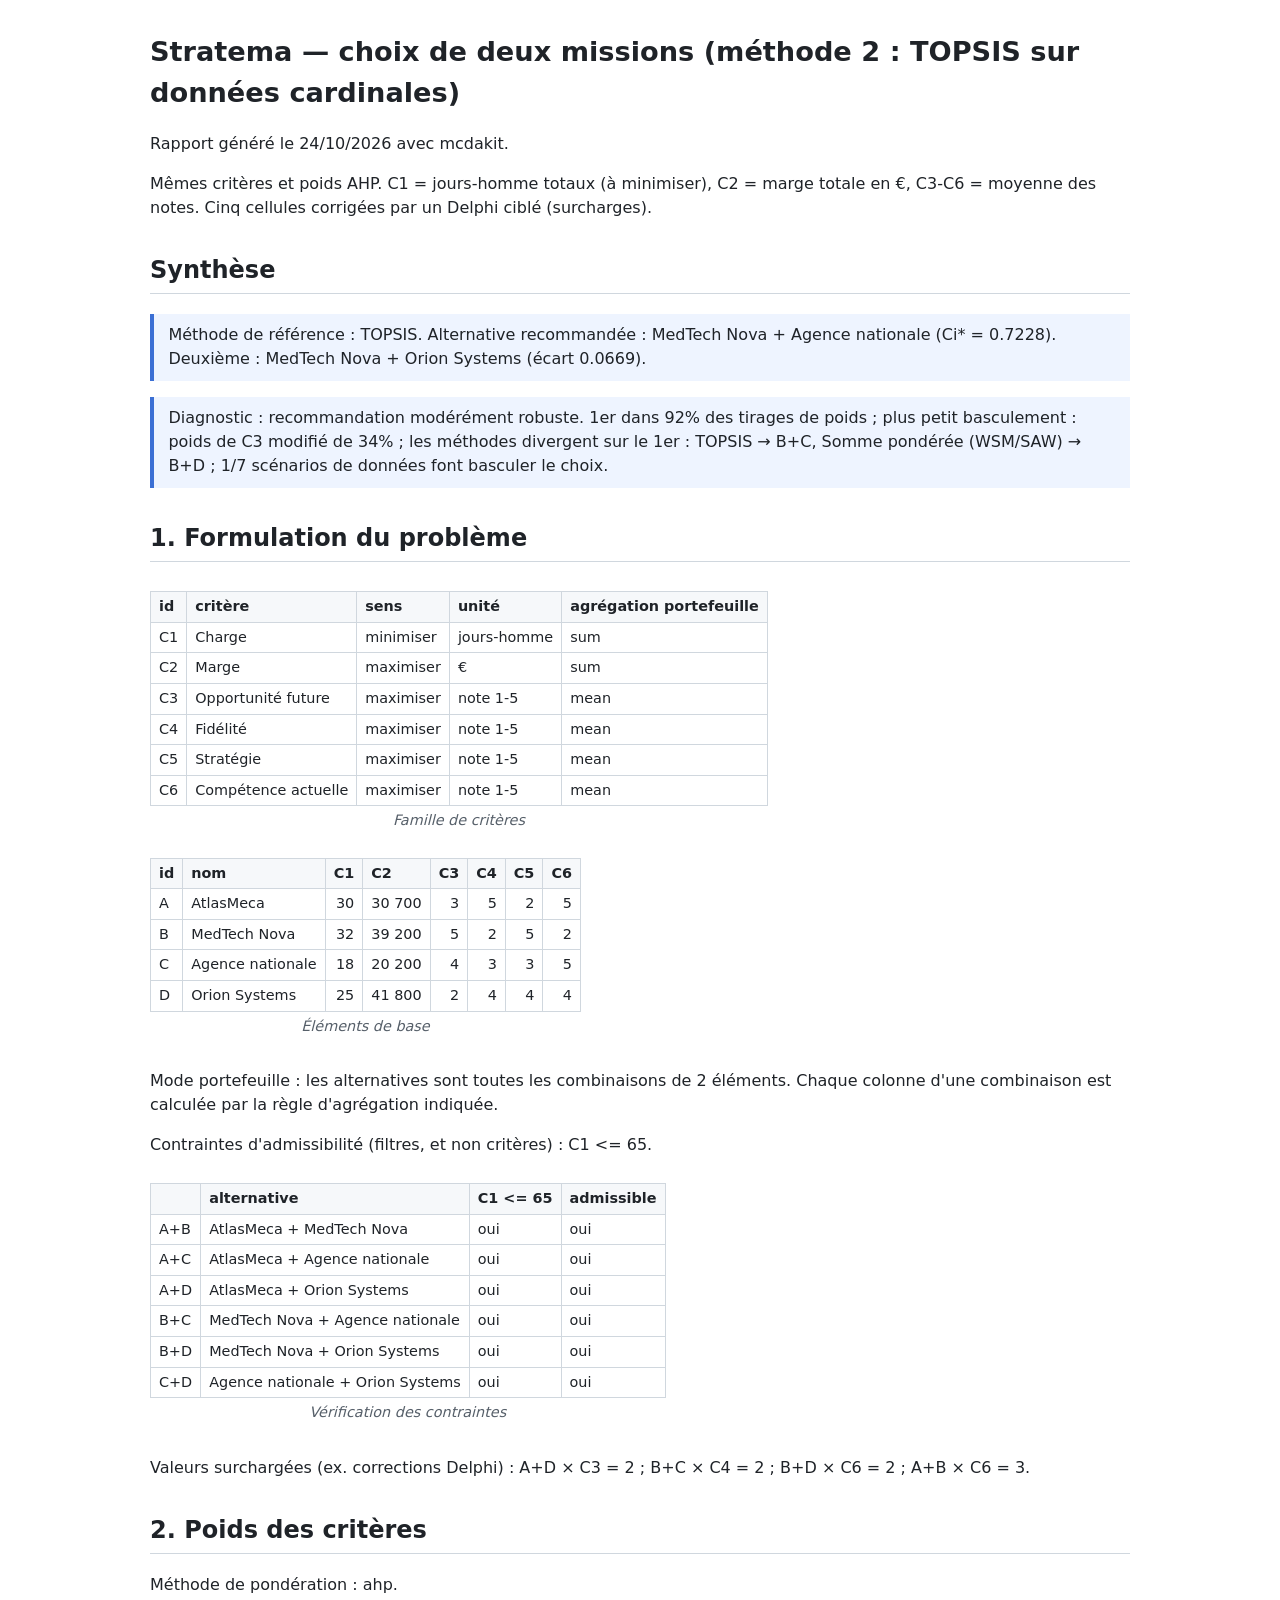
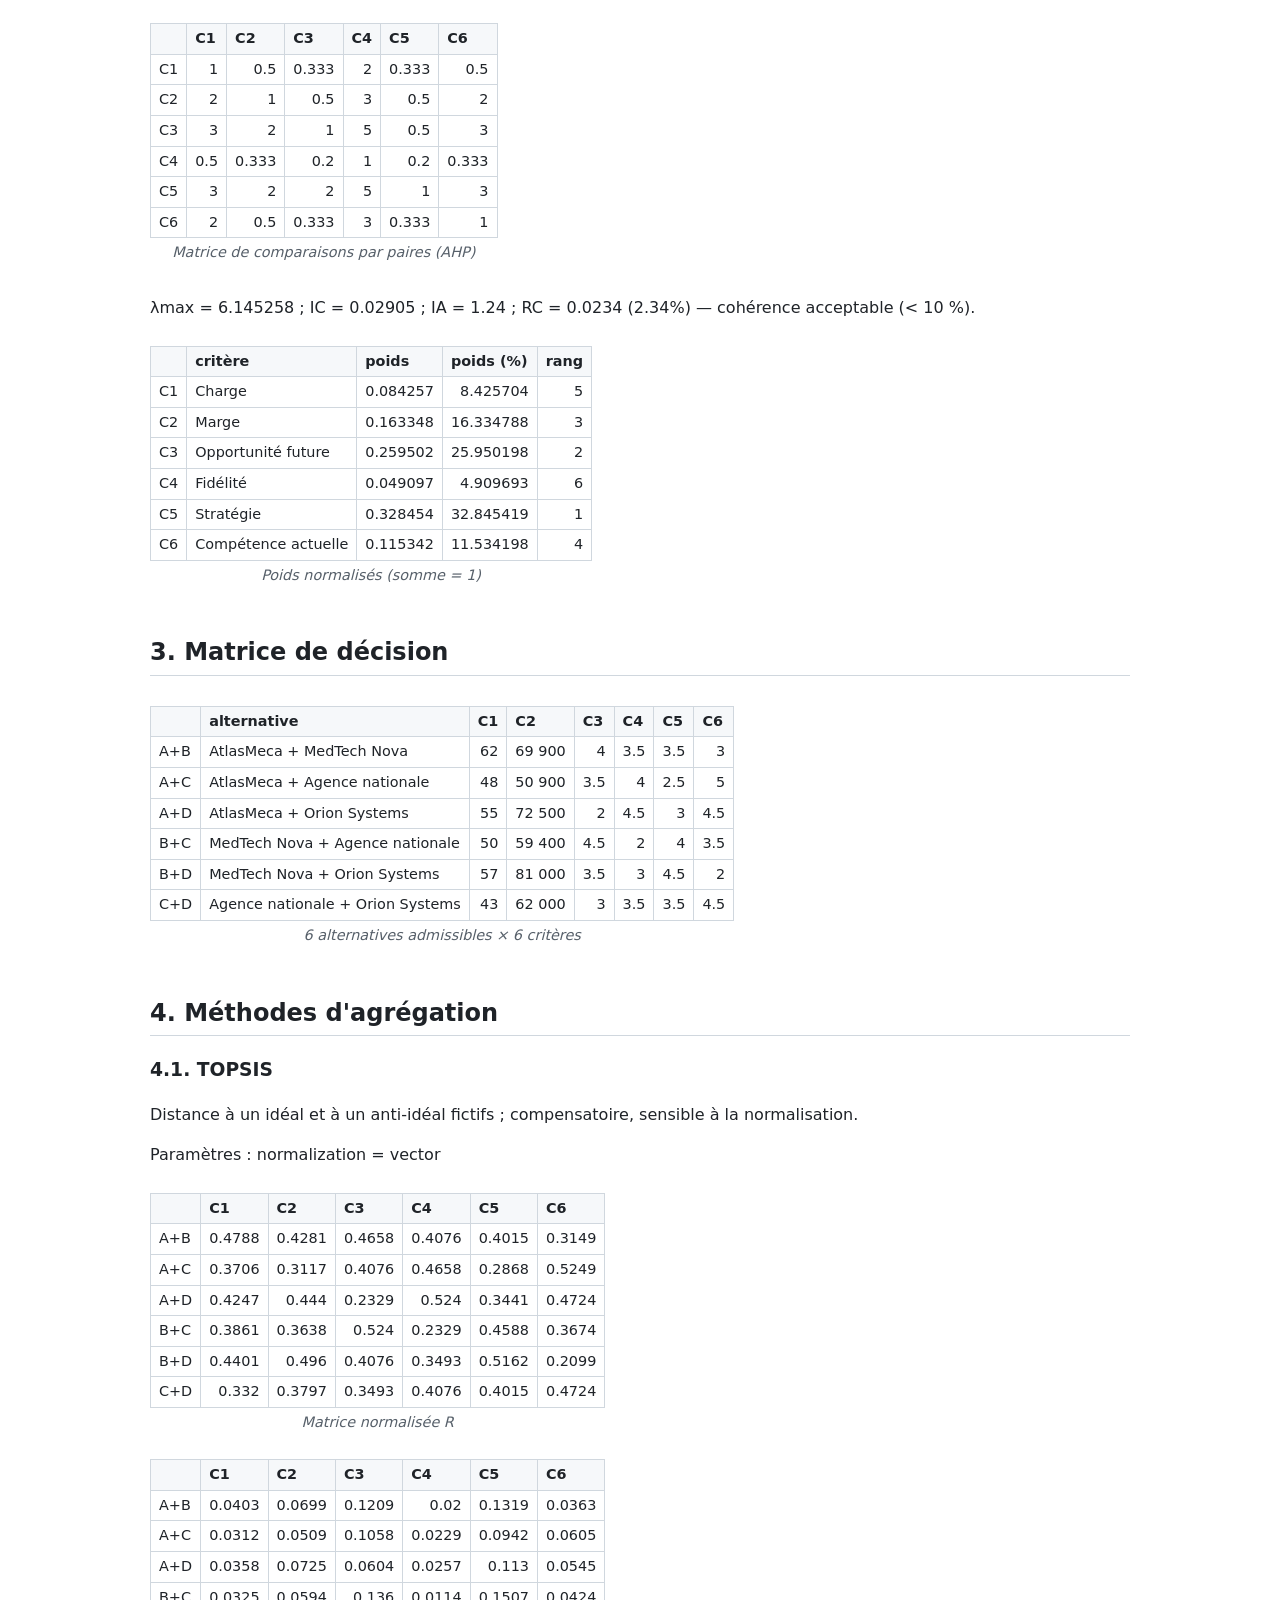
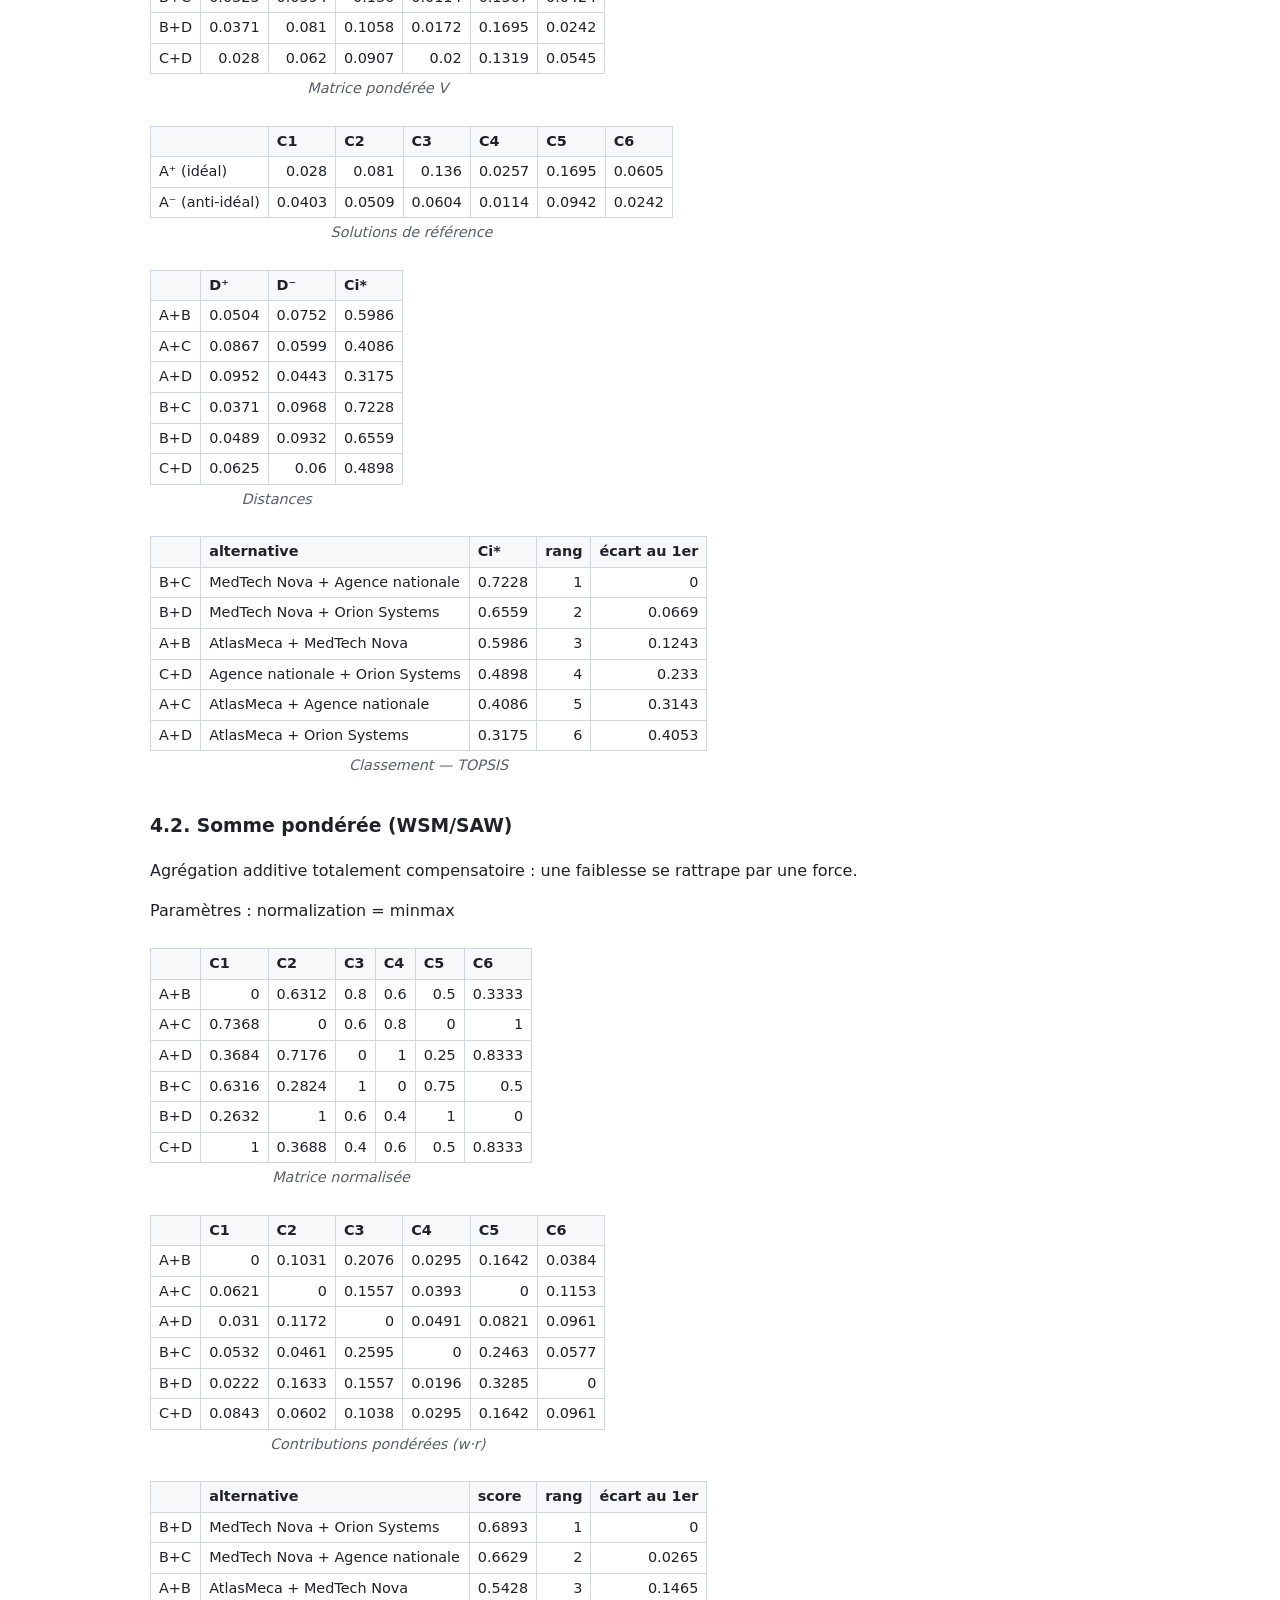
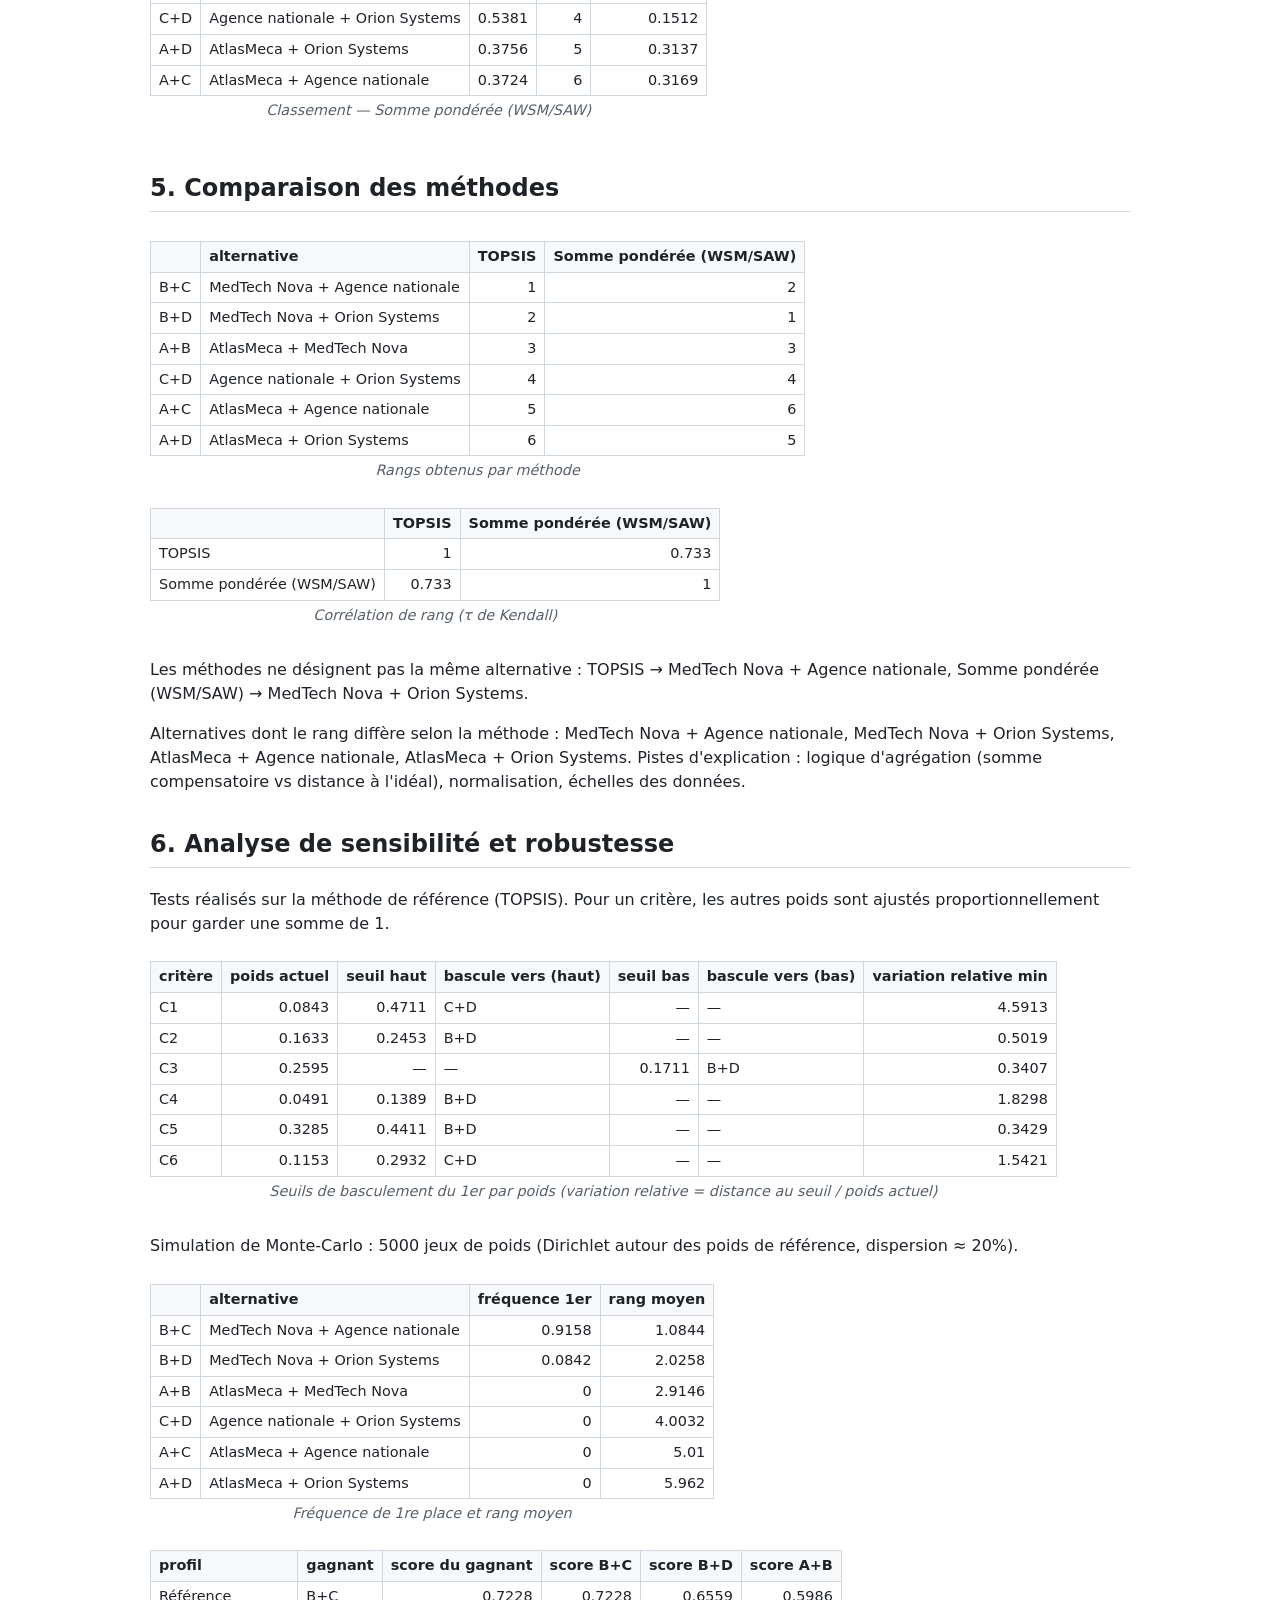
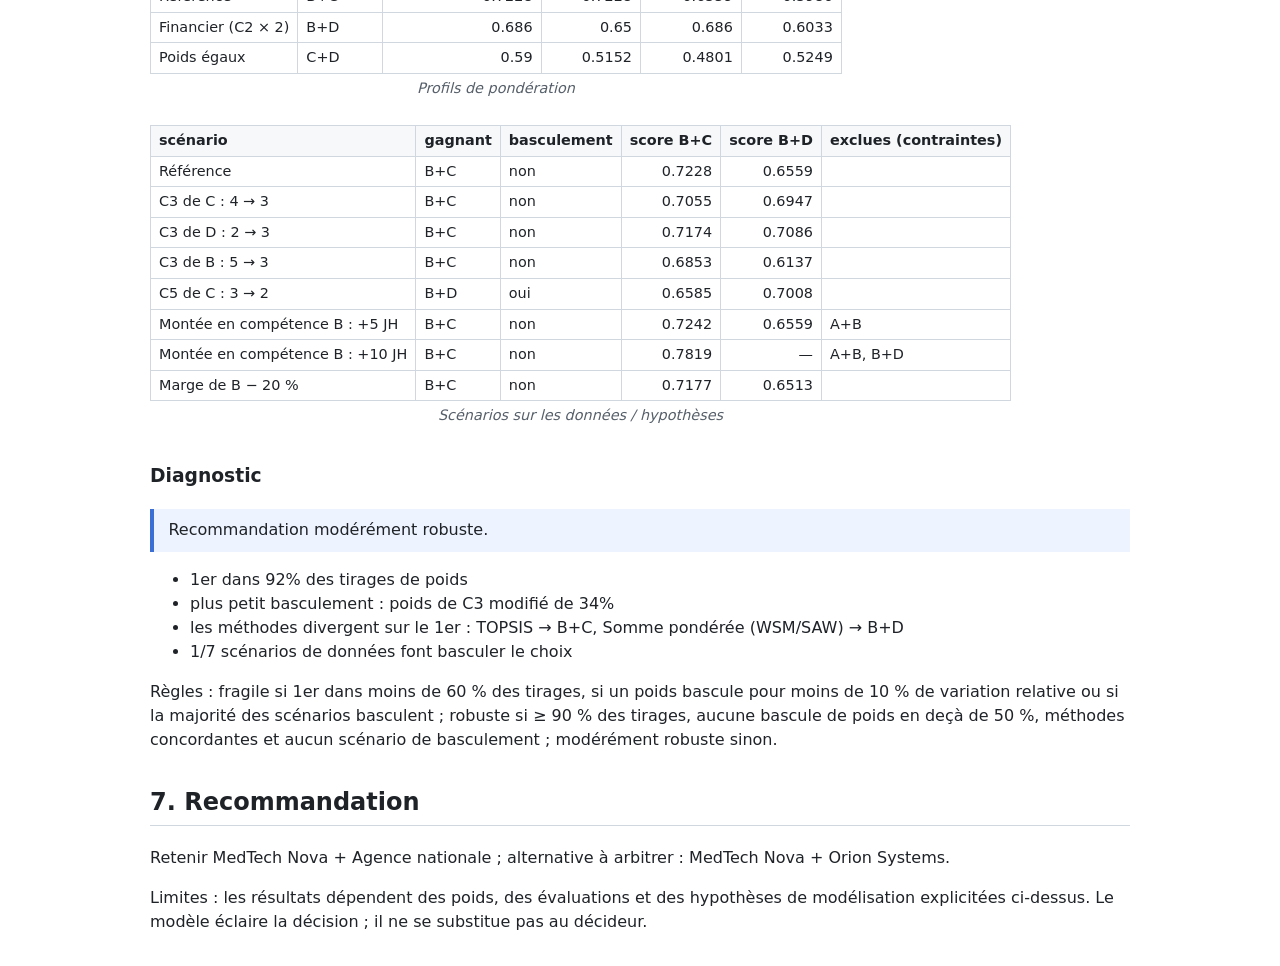
<file: docs/rapport_exemple_stratema.html>
<!doctype html><html lang='fr'><head><meta charset='utf-8'><meta name='viewport' content='width=device-width,initial-scale=1'><title>Stratema — choix de deux missions (méthode 2 : TOPSIS sur données cardinales)</title><style>body{font-family:system-ui,-apple-system,Segoe UI,sans-serif;max-width:980px;margin:2rem auto;padding:0 16px;color:#1f2328;line-height:1.5}h1{font-size:1.7rem}h2{border-bottom:1px solid #d0d7de;padding-bottom:.3rem;margin-top:2rem}.tw{overflow-x:auto}table{border-collapse:collapse;margin:.6rem 0 1rem;font-size:.9rem}th,td{border:1px solid #d0d7de;padding:4px 8px;text-align:left}th{background:#f6f8fa}td.n{text-align:right;font-variant-numeric:tabular-nums}caption{caption-side:bottom;font-style:italic;color:#57606a;padding-top:4px}.note{background:#eef4ff;border-left:4px solid #3b6fd4;padding:.6rem .9rem;margin:1rem 0}</style></head><body><h1>Stratema — choix de deux missions (méthode 2 : TOPSIS sur données cardinales)</h1><p>Rapport généré le 24/10/2026 avec mcdakit.</p><p>Mêmes critères et poids AHP. C1 = jours-homme totaux (à minimiser), C2 = marge totale en €, C3-C6 = moyenne des notes. Cinq cellules corrigées par un Delphi ciblé (surcharges).</p><h2>Synthèse</h2><div class="note">Méthode de référence : TOPSIS. Alternative recommandée : MedTech Nova + Agence nationale (Ci* = 0.7228). Deuxième : MedTech Nova + Orion Systems (écart 0.0669).</div><div class="note">Diagnostic : recommandation modérément robuste. 1er dans 92% des tirages de poids ; plus petit basculement : poids de C3 modifié de 34% ; les méthodes divergent sur le 1er : TOPSIS → B+C, Somme pondérée (WSM/SAW) → B+D ; 1/7 scénarios de données font basculer le choix.</div><h2>1. Formulation du problème</h2><div class="tw"><table><caption>Famille de critères</caption><thead><tr><th>id</th><th>critère</th><th>sens</th><th>unité</th><th>agrégation portefeuille</th></tr></thead><tbody><tr><td class="t">C1</td><td class="t">Charge</td><td class="t">minimiser</td><td class="t">jours-homme</td><td class="t">sum</td></tr><tr><td class="t">C2</td><td class="t">Marge</td><td class="t">maximiser</td><td class="t">€</td><td class="t">sum</td></tr><tr><td class="t">C3</td><td class="t">Opportunité future</td><td class="t">maximiser</td><td class="t">note 1-5</td><td class="t">mean</td></tr><tr><td class="t">C4</td><td class="t">Fidélité</td><td class="t">maximiser</td><td class="t">note 1-5</td><td class="t">mean</td></tr><tr><td class="t">C5</td><td class="t">Stratégie</td><td class="t">maximiser</td><td class="t">note 1-5</td><td class="t">mean</td></tr><tr><td class="t">C6</td><td class="t">Compétence actuelle</td><td class="t">maximiser</td><td class="t">note 1-5</td><td class="t">mean</td></tr></tbody></table></div><div class="tw"><table><caption>Éléments de base</caption><thead><tr><th>id</th><th>nom</th><th>C1</th><th>C2</th><th>C3</th><th>C4</th><th>C5</th><th>C6</th></tr></thead><tbody><tr><td class="t">A</td><td class="t">AtlasMeca</td><td class="n">30</td><td class="n">30 700</td><td class="n">3</td><td class="n">5</td><td class="n">2</td><td class="n">5</td></tr><tr><td class="t">B</td><td class="t">MedTech Nova</td><td class="n">32</td><td class="n">39 200</td><td class="n">5</td><td class="n">2</td><td class="n">5</td><td class="n">2</td></tr><tr><td class="t">C</td><td class="t">Agence nationale</td><td class="n">18</td><td class="n">20 200</td><td class="n">4</td><td class="n">3</td><td class="n">3</td><td class="n">5</td></tr><tr><td class="t">D</td><td class="t">Orion Systems</td><td class="n">25</td><td class="n">41 800</td><td class="n">2</td><td class="n">4</td><td class="n">4</td><td class="n">4</td></tr></tbody></table></div><p>Mode portefeuille : les alternatives sont toutes les combinaisons de 2 éléments. Chaque colonne d&#x27;une combinaison est calculée par la règle d&#x27;agrégation indiquée.</p><p>Contraintes d&#x27;admissibilité (filtres, et non critères) : C1 &lt;= 65.</p><div class="tw"><table><caption>Vérification des contraintes</caption><thead><tr><th></th><th>alternative</th><th>C1 &lt;= 65</th><th>admissible</th></tr></thead><tbody><tr><td class="t">A+B</td><td class="t">AtlasMeca + MedTech Nova</td><td class="t">oui</td><td class="t">oui</td></tr><tr><td class="t">A+C</td><td class="t">AtlasMeca + Agence nationale</td><td class="t">oui</td><td class="t">oui</td></tr><tr><td class="t">A+D</td><td class="t">AtlasMeca + Orion Systems</td><td class="t">oui</td><td class="t">oui</td></tr><tr><td class="t">B+C</td><td class="t">MedTech Nova + Agence nationale</td><td class="t">oui</td><td class="t">oui</td></tr><tr><td class="t">B+D</td><td class="t">MedTech Nova + Orion Systems</td><td class="t">oui</td><td class="t">oui</td></tr><tr><td class="t">C+D</td><td class="t">Agence nationale + Orion Systems</td><td class="t">oui</td><td class="t">oui</td></tr></tbody></table></div><p>Valeurs surchargées (ex. corrections Delphi) : A+D × C3 = 2 ; B+C × C4 = 2 ; B+D × C6 = 2 ; A+B × C6 = 3.</p><h2>2. Poids des critères</h2><p>Méthode de pondération : ahp.</p><div class="tw"><table><caption>Matrice de comparaisons par paires (AHP)</caption><thead><tr><th></th><th>C1</th><th>C2</th><th>C3</th><th>C4</th><th>C5</th><th>C6</th></tr></thead><tbody><tr><td class="t">C1</td><td class="n">1</td><td class="n">0.5</td><td class="n">0.333</td><td class="n">2</td><td class="n">0.333</td><td class="n">0.5</td></tr><tr><td class="t">C2</td><td class="n">2</td><td class="n">1</td><td class="n">0.5</td><td class="n">3</td><td class="n">0.5</td><td class="n">2</td></tr><tr><td class="t">C3</td><td class="n">3</td><td class="n">2</td><td class="n">1</td><td class="n">5</td><td class="n">0.5</td><td class="n">3</td></tr><tr><td class="t">C4</td><td class="n">0.5</td><td class="n">0.333</td><td class="n">0.2</td><td class="n">1</td><td class="n">0.2</td><td class="n">0.333</td></tr><tr><td class="t">C5</td><td class="n">3</td><td class="n">2</td><td class="n">2</td><td class="n">5</td><td class="n">1</td><td class="n">3</td></tr><tr><td class="t">C6</td><td class="n">2</td><td class="n">0.5</td><td class="n">0.333</td><td class="n">3</td><td class="n">0.333</td><td class="n">1</td></tr></tbody></table></div><p>λmax = 6.145258 ; IC = 0.02905 ; IA = 1.24 ; RC = 0.0234 (2.34%) — cohérence acceptable (&lt; 10 %).</p><div class="tw"><table><caption>Poids normalisés (somme = 1)</caption><thead><tr><th></th><th>critère</th><th>poids</th><th>poids (%)</th><th>rang</th></tr></thead><tbody><tr><td class="t">C1</td><td class="t">Charge</td><td class="n">0.084257</td><td class="n">8.425704</td><td class="n">5</td></tr><tr><td class="t">C2</td><td class="t">Marge</td><td class="n">0.163348</td><td class="n">16.334788</td><td class="n">3</td></tr><tr><td class="t">C3</td><td class="t">Opportunité future</td><td class="n">0.259502</td><td class="n">25.950198</td><td class="n">2</td></tr><tr><td class="t">C4</td><td class="t">Fidélité</td><td class="n">0.049097</td><td class="n">4.909693</td><td class="n">6</td></tr><tr><td class="t">C5</td><td class="t">Stratégie</td><td class="n">0.328454</td><td class="n">32.845419</td><td class="n">1</td></tr><tr><td class="t">C6</td><td class="t">Compétence actuelle</td><td class="n">0.115342</td><td class="n">11.534198</td><td class="n">4</td></tr></tbody></table></div><h2>3. Matrice de décision</h2><div class="tw"><table><caption>6 alternatives admissibles × 6 critères</caption><thead><tr><th></th><th>alternative</th><th>C1</th><th>C2</th><th>C3</th><th>C4</th><th>C5</th><th>C6</th></tr></thead><tbody><tr><td class="t">A+B</td><td class="t">AtlasMeca + MedTech Nova</td><td class="n">62</td><td class="n">69 900</td><td class="n">4</td><td class="n">3.5</td><td class="n">3.5</td><td class="n">3</td></tr><tr><td class="t">A+C</td><td class="t">AtlasMeca + Agence nationale</td><td class="n">48</td><td class="n">50 900</td><td class="n">3.5</td><td class="n">4</td><td class="n">2.5</td><td class="n">5</td></tr><tr><td class="t">A+D</td><td class="t">AtlasMeca + Orion Systems</td><td class="n">55</td><td class="n">72 500</td><td class="n">2</td><td class="n">4.5</td><td class="n">3</td><td class="n">4.5</td></tr><tr><td class="t">B+C</td><td class="t">MedTech Nova + Agence nationale</td><td class="n">50</td><td class="n">59 400</td><td class="n">4.5</td><td class="n">2</td><td class="n">4</td><td class="n">3.5</td></tr><tr><td class="t">B+D</td><td class="t">MedTech Nova + Orion Systems</td><td class="n">57</td><td class="n">81 000</td><td class="n">3.5</td><td class="n">3</td><td class="n">4.5</td><td class="n">2</td></tr><tr><td class="t">C+D</td><td class="t">Agence nationale + Orion Systems</td><td class="n">43</td><td class="n">62 000</td><td class="n">3</td><td class="n">3.5</td><td class="n">3.5</td><td class="n">4.5</td></tr></tbody></table></div><h2>4. Méthodes d&#x27;agrégation</h2><h3>4.1. TOPSIS</h3><p>Distance à un idéal et à un anti-idéal fictifs ; compensatoire, sensible à la normalisation.</p><p>Paramètres : normalization = vector</p><div class="tw"><table><caption>Matrice normalisée R</caption><thead><tr><th></th><th>C1</th><th>C2</th><th>C3</th><th>C4</th><th>C5</th><th>C6</th></tr></thead><tbody><tr><td class="t">A+B</td><td class="n">0.4788</td><td class="n">0.4281</td><td class="n">0.4658</td><td class="n">0.4076</td><td class="n">0.4015</td><td class="n">0.3149</td></tr><tr><td class="t">A+C</td><td class="n">0.3706</td><td class="n">0.3117</td><td class="n">0.4076</td><td class="n">0.4658</td><td class="n">0.2868</td><td class="n">0.5249</td></tr><tr><td class="t">A+D</td><td class="n">0.4247</td><td class="n">0.444</td><td class="n">0.2329</td><td class="n">0.524</td><td class="n">0.3441</td><td class="n">0.4724</td></tr><tr><td class="t">B+C</td><td class="n">0.3861</td><td class="n">0.3638</td><td class="n">0.524</td><td class="n">0.2329</td><td class="n">0.4588</td><td class="n">0.3674</td></tr><tr><td class="t">B+D</td><td class="n">0.4401</td><td class="n">0.496</td><td class="n">0.4076</td><td class="n">0.3493</td><td class="n">0.5162</td><td class="n">0.2099</td></tr><tr><td class="t">C+D</td><td class="n">0.332</td><td class="n">0.3797</td><td class="n">0.3493</td><td class="n">0.4076</td><td class="n">0.4015</td><td class="n">0.4724</td></tr></tbody></table></div><div class="tw"><table><caption>Matrice pondérée V</caption><thead><tr><th></th><th>C1</th><th>C2</th><th>C3</th><th>C4</th><th>C5</th><th>C6</th></tr></thead><tbody><tr><td class="t">A+B</td><td class="n">0.0403</td><td class="n">0.0699</td><td class="n">0.1209</td><td class="n">0.02</td><td class="n">0.1319</td><td class="n">0.0363</td></tr><tr><td class="t">A+C</td><td class="n">0.0312</td><td class="n">0.0509</td><td class="n">0.1058</td><td class="n">0.0229</td><td class="n">0.0942</td><td class="n">0.0605</td></tr><tr><td class="t">A+D</td><td class="n">0.0358</td><td class="n">0.0725</td><td class="n">0.0604</td><td class="n">0.0257</td><td class="n">0.113</td><td class="n">0.0545</td></tr><tr><td class="t">B+C</td><td class="n">0.0325</td><td class="n">0.0594</td><td class="n">0.136</td><td class="n">0.0114</td><td class="n">0.1507</td><td class="n">0.0424</td></tr><tr><td class="t">B+D</td><td class="n">0.0371</td><td class="n">0.081</td><td class="n">0.1058</td><td class="n">0.0172</td><td class="n">0.1695</td><td class="n">0.0242</td></tr><tr><td class="t">C+D</td><td class="n">0.028</td><td class="n">0.062</td><td class="n">0.0907</td><td class="n">0.02</td><td class="n">0.1319</td><td class="n">0.0545</td></tr></tbody></table></div><div class="tw"><table><caption>Solutions de référence</caption><thead><tr><th></th><th>C1</th><th>C2</th><th>C3</th><th>C4</th><th>C5</th><th>C6</th></tr></thead><tbody><tr><td class="t">A⁺ (idéal)</td><td class="n">0.028</td><td class="n">0.081</td><td class="n">0.136</td><td class="n">0.0257</td><td class="n">0.1695</td><td class="n">0.0605</td></tr><tr><td class="t">A⁻ (anti-idéal)</td><td class="n">0.0403</td><td class="n">0.0509</td><td class="n">0.0604</td><td class="n">0.0114</td><td class="n">0.0942</td><td class="n">0.0242</td></tr></tbody></table></div><div class="tw"><table><caption>Distances</caption><thead><tr><th></th><th>D⁺</th><th>D⁻</th><th>Ci*</th></tr></thead><tbody><tr><td class="t">A+B</td><td class="n">0.0504</td><td class="n">0.0752</td><td class="n">0.5986</td></tr><tr><td class="t">A+C</td><td class="n">0.0867</td><td class="n">0.0599</td><td class="n">0.4086</td></tr><tr><td class="t">A+D</td><td class="n">0.0952</td><td class="n">0.0443</td><td class="n">0.3175</td></tr><tr><td class="t">B+C</td><td class="n">0.0371</td><td class="n">0.0968</td><td class="n">0.7228</td></tr><tr><td class="t">B+D</td><td class="n">0.0489</td><td class="n">0.0932</td><td class="n">0.6559</td></tr><tr><td class="t">C+D</td><td class="n">0.0625</td><td class="n">0.06</td><td class="n">0.4898</td></tr></tbody></table></div><div class="tw"><table><caption>Classement — TOPSIS</caption><thead><tr><th></th><th>alternative</th><th>Ci*</th><th>rang</th><th>écart au 1er</th></tr></thead><tbody><tr><td class="t">B+C</td><td class="t">MedTech Nova + Agence nationale</td><td class="n">0.7228</td><td class="n">1</td><td class="n">0</td></tr><tr><td class="t">B+D</td><td class="t">MedTech Nova + Orion Systems</td><td class="n">0.6559</td><td class="n">2</td><td class="n">0.0669</td></tr><tr><td class="t">A+B</td><td class="t">AtlasMeca + MedTech Nova</td><td class="n">0.5986</td><td class="n">3</td><td class="n">0.1243</td></tr><tr><td class="t">C+D</td><td class="t">Agence nationale + Orion Systems</td><td class="n">0.4898</td><td class="n">4</td><td class="n">0.233</td></tr><tr><td class="t">A+C</td><td class="t">AtlasMeca + Agence nationale</td><td class="n">0.4086</td><td class="n">5</td><td class="n">0.3143</td></tr><tr><td class="t">A+D</td><td class="t">AtlasMeca + Orion Systems</td><td class="n">0.3175</td><td class="n">6</td><td class="n">0.4053</td></tr></tbody></table></div><h3>4.2. Somme pondérée (WSM/SAW)</h3><p>Agrégation additive totalement compensatoire : une faiblesse se rattrape par une force.</p><p>Paramètres : normalization = minmax</p><div class="tw"><table><caption>Matrice normalisée</caption><thead><tr><th></th><th>C1</th><th>C2</th><th>C3</th><th>C4</th><th>C5</th><th>C6</th></tr></thead><tbody><tr><td class="t">A+B</td><td class="n">0</td><td class="n">0.6312</td><td class="n">0.8</td><td class="n">0.6</td><td class="n">0.5</td><td class="n">0.3333</td></tr><tr><td class="t">A+C</td><td class="n">0.7368</td><td class="n">0</td><td class="n">0.6</td><td class="n">0.8</td><td class="n">0</td><td class="n">1</td></tr><tr><td class="t">A+D</td><td class="n">0.3684</td><td class="n">0.7176</td><td class="n">0</td><td class="n">1</td><td class="n">0.25</td><td class="n">0.8333</td></tr><tr><td class="t">B+C</td><td class="n">0.6316</td><td class="n">0.2824</td><td class="n">1</td><td class="n">0</td><td class="n">0.75</td><td class="n">0.5</td></tr><tr><td class="t">B+D</td><td class="n">0.2632</td><td class="n">1</td><td class="n">0.6</td><td class="n">0.4</td><td class="n">1</td><td class="n">0</td></tr><tr><td class="t">C+D</td><td class="n">1</td><td class="n">0.3688</td><td class="n">0.4</td><td class="n">0.6</td><td class="n">0.5</td><td class="n">0.8333</td></tr></tbody></table></div><div class="tw"><table><caption>Contributions pondérées (w·r)</caption><thead><tr><th></th><th>C1</th><th>C2</th><th>C3</th><th>C4</th><th>C5</th><th>C6</th></tr></thead><tbody><tr><td class="t">A+B</td><td class="n">0</td><td class="n">0.1031</td><td class="n">0.2076</td><td class="n">0.0295</td><td class="n">0.1642</td><td class="n">0.0384</td></tr><tr><td class="t">A+C</td><td class="n">0.0621</td><td class="n">0</td><td class="n">0.1557</td><td class="n">0.0393</td><td class="n">0</td><td class="n">0.1153</td></tr><tr><td class="t">A+D</td><td class="n">0.031</td><td class="n">0.1172</td><td class="n">0</td><td class="n">0.0491</td><td class="n">0.0821</td><td class="n">0.0961</td></tr><tr><td class="t">B+C</td><td class="n">0.0532</td><td class="n">0.0461</td><td class="n">0.2595</td><td class="n">0</td><td class="n">0.2463</td><td class="n">0.0577</td></tr><tr><td class="t">B+D</td><td class="n">0.0222</td><td class="n">0.1633</td><td class="n">0.1557</td><td class="n">0.0196</td><td class="n">0.3285</td><td class="n">0</td></tr><tr><td class="t">C+D</td><td class="n">0.0843</td><td class="n">0.0602</td><td class="n">0.1038</td><td class="n">0.0295</td><td class="n">0.1642</td><td class="n">0.0961</td></tr></tbody></table></div><div class="tw"><table><caption>Classement — Somme pondérée (WSM/SAW)</caption><thead><tr><th></th><th>alternative</th><th>score</th><th>rang</th><th>écart au 1er</th></tr></thead><tbody><tr><td class="t">B+D</td><td class="t">MedTech Nova + Orion Systems</td><td class="n">0.6893</td><td class="n">1</td><td class="n">0</td></tr><tr><td class="t">B+C</td><td class="t">MedTech Nova + Agence nationale</td><td class="n">0.6629</td><td class="n">2</td><td class="n">0.0265</td></tr><tr><td class="t">A+B</td><td class="t">AtlasMeca + MedTech Nova</td><td class="n">0.5428</td><td class="n">3</td><td class="n">0.1465</td></tr><tr><td class="t">C+D</td><td class="t">Agence nationale + Orion Systems</td><td class="n">0.5381</td><td class="n">4</td><td class="n">0.1512</td></tr><tr><td class="t">A+D</td><td class="t">AtlasMeca + Orion Systems</td><td class="n">0.3756</td><td class="n">5</td><td class="n">0.3137</td></tr><tr><td class="t">A+C</td><td class="t">AtlasMeca + Agence nationale</td><td class="n">0.3724</td><td class="n">6</td><td class="n">0.3169</td></tr></tbody></table></div><h2>5. Comparaison des méthodes</h2><div class="tw"><table><caption>Rangs obtenus par méthode</caption><thead><tr><th></th><th>alternative</th><th>TOPSIS</th><th>Somme pondérée (WSM/SAW)</th></tr></thead><tbody><tr><td class="t">B+C</td><td class="t">MedTech Nova + Agence nationale</td><td class="n">1</td><td class="n">2</td></tr><tr><td class="t">B+D</td><td class="t">MedTech Nova + Orion Systems</td><td class="n">2</td><td class="n">1</td></tr><tr><td class="t">A+B</td><td class="t">AtlasMeca + MedTech Nova</td><td class="n">3</td><td class="n">3</td></tr><tr><td class="t">C+D</td><td class="t">Agence nationale + Orion Systems</td><td class="n">4</td><td class="n">4</td></tr><tr><td class="t">A+C</td><td class="t">AtlasMeca + Agence nationale</td><td class="n">5</td><td class="n">6</td></tr><tr><td class="t">A+D</td><td class="t">AtlasMeca + Orion Systems</td><td class="n">6</td><td class="n">5</td></tr></tbody></table></div><div class="tw"><table><caption>Corrélation de rang (τ de Kendall)</caption><thead><tr><th></th><th>TOPSIS</th><th>Somme pondérée (WSM/SAW)</th></tr></thead><tbody><tr><td class="t">TOPSIS</td><td class="n">1</td><td class="n">0.733</td></tr><tr><td class="t">Somme pondérée (WSM/SAW)</td><td class="n">0.733</td><td class="n">1</td></tr></tbody></table></div><p>Les méthodes ne désignent pas la même alternative : TOPSIS → MedTech Nova + Agence nationale, Somme pondérée (WSM/SAW) → MedTech Nova + Orion Systems.</p><p>Alternatives dont le rang diffère selon la méthode : MedTech Nova + Agence nationale, MedTech Nova + Orion Systems, AtlasMeca + Agence nationale, AtlasMeca + Orion Systems. Pistes d&#x27;explication : logique d&#x27;agrégation (somme compensatoire vs distance à l&#x27;idéal), normalisation, échelles des données.</p><h2>6. Analyse de sensibilité et robustesse</h2><p>Tests réalisés sur la méthode de référence (TOPSIS). Pour un critère, les autres poids sont ajustés proportionnellement pour garder une somme de 1.</p><div class="tw"><table><caption>Seuils de basculement du 1er par poids (variation relative = distance au seuil / poids actuel)</caption><thead><tr><th>critère</th><th>poids actuel</th><th>seuil haut</th><th>bascule vers (haut)</th><th>seuil bas</th><th>bascule vers (bas)</th><th>variation relative min</th></tr></thead><tbody><tr><td class="t">C1</td><td class="n">0.0843</td><td class="n">0.4711</td><td class="t">C+D</td><td class="n">—</td><td class="t">—</td><td class="n">4.5913</td></tr><tr><td class="t">C2</td><td class="n">0.1633</td><td class="n">0.2453</td><td class="t">B+D</td><td class="n">—</td><td class="t">—</td><td class="n">0.5019</td></tr><tr><td class="t">C3</td><td class="n">0.2595</td><td class="n">—</td><td class="t">—</td><td class="n">0.1711</td><td class="t">B+D</td><td class="n">0.3407</td></tr><tr><td class="t">C4</td><td class="n">0.0491</td><td class="n">0.1389</td><td class="t">B+D</td><td class="n">—</td><td class="t">—</td><td class="n">1.8298</td></tr><tr><td class="t">C5</td><td class="n">0.3285</td><td class="n">0.4411</td><td class="t">B+D</td><td class="n">—</td><td class="t">—</td><td class="n">0.3429</td></tr><tr><td class="t">C6</td><td class="n">0.1153</td><td class="n">0.2932</td><td class="t">C+D</td><td class="n">—</td><td class="t">—</td><td class="n">1.5421</td></tr></tbody></table></div><p>Simulation de Monte-Carlo : 5000 jeux de poids (Dirichlet autour des poids de référence, dispersion ≈ 20%).</p><div class="tw"><table><caption>Fréquence de 1re place et rang moyen</caption><thead><tr><th></th><th>alternative</th><th>fréquence 1er</th><th>rang moyen</th></tr></thead><tbody><tr><td class="t">B+C</td><td class="t">MedTech Nova + Agence nationale</td><td class="n">0.9158</td><td class="n">1.0844</td></tr><tr><td class="t">B+D</td><td class="t">MedTech Nova + Orion Systems</td><td class="n">0.0842</td><td class="n">2.0258</td></tr><tr><td class="t">A+B</td><td class="t">AtlasMeca + MedTech Nova</td><td class="n">0</td><td class="n">2.9146</td></tr><tr><td class="t">C+D</td><td class="t">Agence nationale + Orion Systems</td><td class="n">0</td><td class="n">4.0032</td></tr><tr><td class="t">A+C</td><td class="t">AtlasMeca + Agence nationale</td><td class="n">0</td><td class="n">5.01</td></tr><tr><td class="t">A+D</td><td class="t">AtlasMeca + Orion Systems</td><td class="n">0</td><td class="n">5.962</td></tr></tbody></table></div><div class="tw"><table><caption>Profils de pondération</caption><thead><tr><th>profil</th><th>gagnant</th><th>score du gagnant</th><th>score B+C</th><th>score B+D</th><th>score A+B</th></tr></thead><tbody><tr><td class="t">Référence</td><td class="t">B+C</td><td class="n">0.7228</td><td class="n">0.7228</td><td class="n">0.6559</td><td class="n">0.5986</td></tr><tr><td class="t">Financier (C2 × 2)</td><td class="t">B+D</td><td class="n">0.686</td><td class="n">0.65</td><td class="n">0.686</td><td class="n">0.6033</td></tr><tr><td class="t">Poids égaux</td><td class="t">C+D</td><td class="n">0.59</td><td class="n">0.5152</td><td class="n">0.4801</td><td class="n">0.5249</td></tr></tbody></table></div><div class="tw"><table><caption>Scénarios sur les données / hypothèses</caption><thead><tr><th>scénario</th><th>gagnant</th><th>basculement</th><th>score B+C</th><th>score B+D</th><th>exclues (contraintes)</th></tr></thead><tbody><tr><td class="t">Référence</td><td class="t">B+C</td><td class="t">non</td><td class="n">0.7228</td><td class="n">0.6559</td><td class="t"></td></tr><tr><td class="t">C3 de C : 4 → 3</td><td class="t">B+C</td><td class="t">non</td><td class="n">0.7055</td><td class="n">0.6947</td><td class="t"></td></tr><tr><td class="t">C3 de D : 2 → 3</td><td class="t">B+C</td><td class="t">non</td><td class="n">0.7174</td><td class="n">0.7086</td><td class="t"></td></tr><tr><td class="t">C3 de B : 5 → 3</td><td class="t">B+C</td><td class="t">non</td><td class="n">0.6853</td><td class="n">0.6137</td><td class="t"></td></tr><tr><td class="t">C5 de C : 3 → 2</td><td class="t">B+D</td><td class="t">oui</td><td class="n">0.6585</td><td class="n">0.7008</td><td class="t"></td></tr><tr><td class="t">Montée en compétence B : +5 JH</td><td class="t">B+C</td><td class="t">non</td><td class="n">0.7242</td><td class="n">0.6559</td><td class="t">A+B</td></tr><tr><td class="t">Montée en compétence B : +10 JH</td><td class="t">B+C</td><td class="t">non</td><td class="n">0.7819</td><td class="n">—</td><td class="t">A+B, B+D</td></tr><tr><td class="t">Marge de B − 20 %</td><td class="t">B+C</td><td class="t">non</td><td class="n">0.7177</td><td class="n">0.6513</td><td class="t"></td></tr></tbody></table></div><h3>Diagnostic</h3><div class="note">Recommandation modérément robuste.</div><ul><li>1er dans 92% des tirages de poids</li><li>plus petit basculement : poids de C3 modifié de 34%</li><li>les méthodes divergent sur le 1er : TOPSIS → B+C, Somme pondérée (WSM/SAW) → B+D</li><li>1/7 scénarios de données font basculer le choix</li></ul><p>Règles : fragile si 1er dans moins de 60 % des tirages, si un poids bascule pour moins de 10 % de variation relative ou si la majorité des scénarios basculent ; robuste si ≥ 90 % des tirages, aucune bascule de poids en deçà de 50 %, méthodes concordantes et aucun scénario de basculement ; modérément robuste sinon.</p><h2>7. Recommandation</h2><p>Retenir MedTech Nova + Agence nationale ; alternative à arbitrer : MedTech Nova + Orion Systems.</p><p>Limites : les résultats dépendent des poids, des évaluations et des hypothèses de modélisation explicitées ci-dessus. Le modèle éclaire la décision ; il ne se substitue pas au décideur.</p></body></html>
</file>
